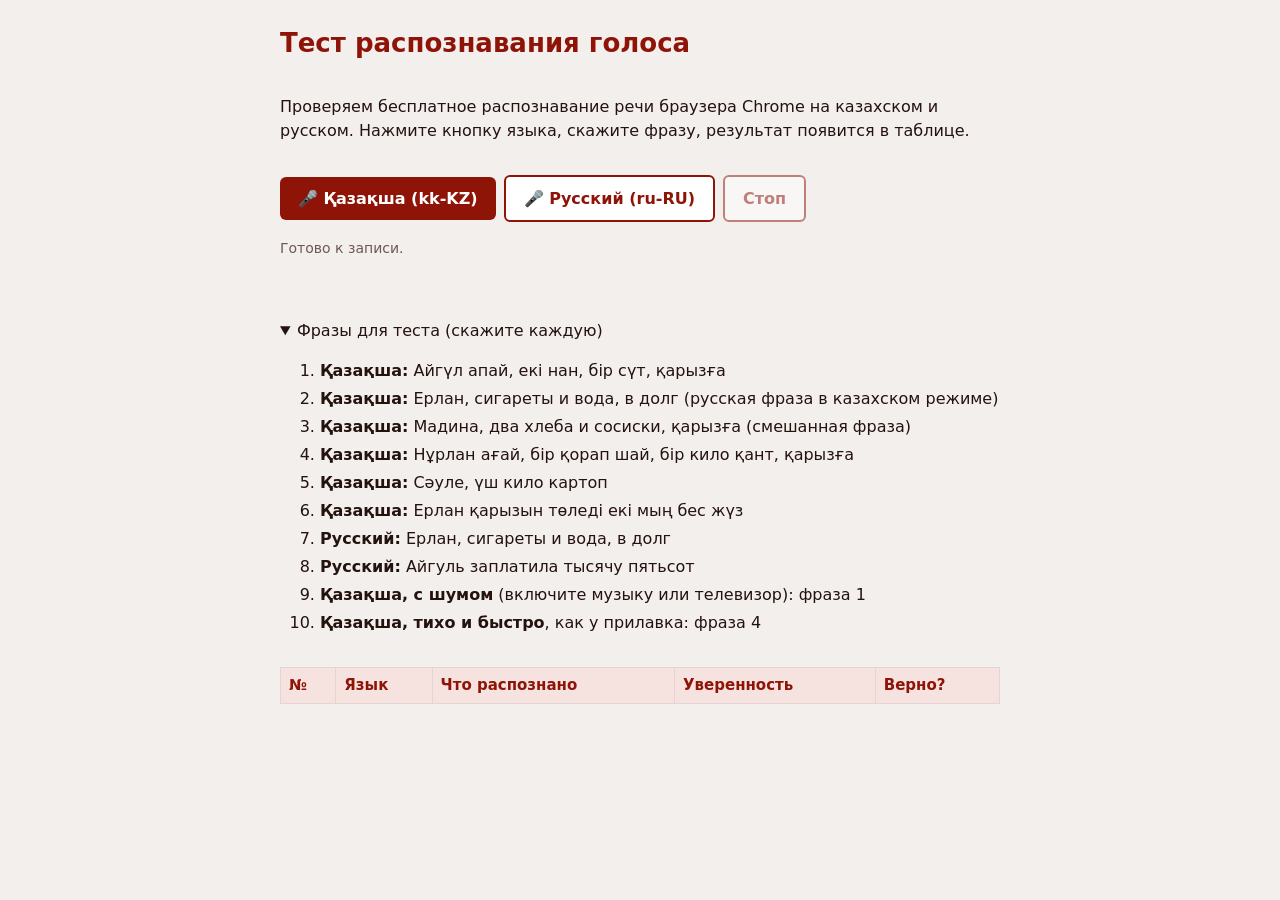
<file: tools/voice-test.html>
<!doctype html>
<html lang="ru">
<head>
<meta charset="utf-8">
<meta name="viewport" content="width=device-width,initial-scale=1">
<title>Дәптер AI — тест голоса</title>
<style>
  :root { --brand:#8f1408; --bg:#f3efed; --fg:#24120f; --muted:#6e5853; --line:#e3d6d2; }
  body { margin:0; padding:24px 16px; background:var(--bg); color:var(--fg); font:16px/1.5 system-ui,"Segoe UI",Arial,sans-serif; }
  main { max-width:720px; margin:0 auto; display:flex; flex-direction:column; gap:16px; }
  h1 { margin:0; color:var(--brand); font-size:26px; }
  .row { display:flex; flex-wrap:wrap; gap:8px; align-items:center; }
  button { font:600 16px system-ui; border:0; border-radius:6px; padding:12px 18px; cursor:pointer; background:var(--brand); color:#fff; }
  button.alt { background:#fff; color:var(--brand); border:2px solid var(--brand); }
  button:disabled { opacity:.5; cursor:default; }
  #status { color:var(--muted); font-size:14px; }
  #live { min-height:28px; color:var(--muted); font-style:italic; }
  table { width:100%; border-collapse:collapse; background:#fff; font-size:15px; }
  th, td { border:1px solid var(--line); padding:6px 8px; text-align:left; vertical-align:top; }
  th { background:#f6e3df; color:var(--brand); }
  .phrases li { margin-bottom:4px; }
</style>
</head>
<body>
<main>
  <h1>Тест распознавания голоса</h1>
  <p>Проверяем бесплатное распознавание речи браузера Chrome на казахском и русском. Нажмите кнопку языка, скажите фразу, результат появится в таблице.</p>

  <div class="row">
    <button id="kk">🎤 Қазақша (kk-KZ)</button>
    <button id="ru" class="alt">🎤 Русский (ru-RU)</button>
    <button id="stop" class="alt" disabled>Стоп</button>
  </div>
  <div id="status">Готово к записи.</div>
  <div id="live"></div>

  <details open>
    <summary>Фразы для теста (скажите каждую)</summary>
    <ol class="phrases">
      <li><b>Қазақша:</b> Айгүл апай, екі нан, бір сүт, қарызға</li>
      <li><b>Қазақша:</b> Ерлан, сигареты и вода, в долг (русская фраза в казахском режиме)</li>
      <li><b>Қазақша:</b> Мадина, два хлеба и сосиски, қарызға (смешанная фраза)</li>
      <li><b>Қазақша:</b> Нұрлан ағай, бір қорап шай, бір кило қант, қарызға</li>
      <li><b>Қазақша:</b> Сәуле, үш кило картоп</li>
      <li><b>Қазақша:</b> Ерлан қарызын төледі екі мың бес жүз</li>
      <li><b>Русский:</b> Ерлан, сигареты и вода, в долг</li>
      <li><b>Русский:</b> Айгуль заплатила тысячу пятьсот</li>
      <li><b>Қазақша, с шумом</b> (включите музыку или телевизор): фраза 1</li>
      <li><b>Қазақша, тихо и быстро</b>, как у прилавка: фраза 4</li>
    </ol>
  </details>

  <table>
    <thead><tr><th>№</th><th>Язык</th><th>Что распознано</th><th>Уверенность</th><th>Верно?</th></tr></thead>
    <tbody id="results"></tbody>
  </table>
  <p id="score" style="font-weight:600"></p>
</main>

<script>
const SR = window.SpeechRecognition || window.webkitSpeechRecognition;
const status = document.getElementById('status');
const live = document.getElementById('live');
const results = document.getElementById('results');
const btnKk = document.getElementById('kk');
const btnRu = document.getElementById('ru');
const btnStop = document.getElementById('stop');
let rec = null, n = 0;

if (!SR) {
  status.textContent = 'Этот браузер не поддерживает распознавание речи. Откройте страницу в Google Chrome.';
  btnKk.disabled = btnRu.disabled = true;
}

function updateScore() {
  const boxes = results.querySelectorAll('input[type=checkbox]');
  const ok = [...boxes].filter(b => b.checked).length;
  document.getElementById('score').textContent = boxes.length ? `Верно: ${ok} из ${boxes.length}` : '';
}

// Слушаем непрерывно, пока не нажата «Стоп»: паузы внутри фразы больше не обрывают запись
function start(lang) {
  if (rec) rec.abort();
  rec = new SR();
  rec.lang = lang;
  rec.interimResults = true;
  rec.continuous = true;
  rec.maxAlternatives = 1;
  let finalText = '', confs = [];
  btnKk.disabled = btnRu.disabled = true;
  btnStop.disabled = false;
  status.textContent = `Включаю микрофон (${lang})… подождите.`;
  live.textContent = '';
  rec.onaudiostart = () => { status.textContent = `🔴 Говорите (${lang}). Закончили — нажмите «Стоп».`; };
  rec.onresult = e => {
    let interim = '';
    for (let i = e.resultIndex; i < e.results.length; i++) {
      const r = e.results[i];
      if (r.isFinal) { finalText += r[0].transcript + ' '; if (r[0].confidence) confs.push(r[0].confidence); }
      else interim += r[0].transcript;
    }
    live.textContent = finalText + interim;
  };
  rec.onerror = e => { status.textContent = 'Ошибка: ' + e.error + (e.error === 'not-allowed' ? ' — разрешите доступ к микрофону.' : ''); };
  rec.onend = () => {
    btnStop.disabled = true; btnKk.disabled = btnRu.disabled = false;
    const text = finalText.trim();
    if (text) {
      n++;
      const tr = document.createElement('tr');
      const conf = confs.length ? Math.round(confs.reduce((a, b) => a + b) / confs.length * 100) + '%' : '—';
      tr.innerHTML = `<td>${n}</td><td>${lang}</td><td></td><td>${conf}</td><td><input type="checkbox" aria-label="Верно"></td>`;
      tr.children[2].textContent = text;
      tr.querySelector('input').addEventListener('change', updateScore);
      results.appendChild(tr);
      updateScore();
    }
    if (!status.textContent.startsWith('Ошибка')) status.textContent = text ? 'Записано. Можно следующую фразу.' : 'Ничего не распознано, попробуйте ещё раз.';
  };
  rec.start();
}
btnKk.onclick = () => start('kk-KZ');
btnRu.onclick = () => start('ru-RU');
btnStop.onclick = () => rec && rec.stop();
</script>
</body>
</html>
</file>
